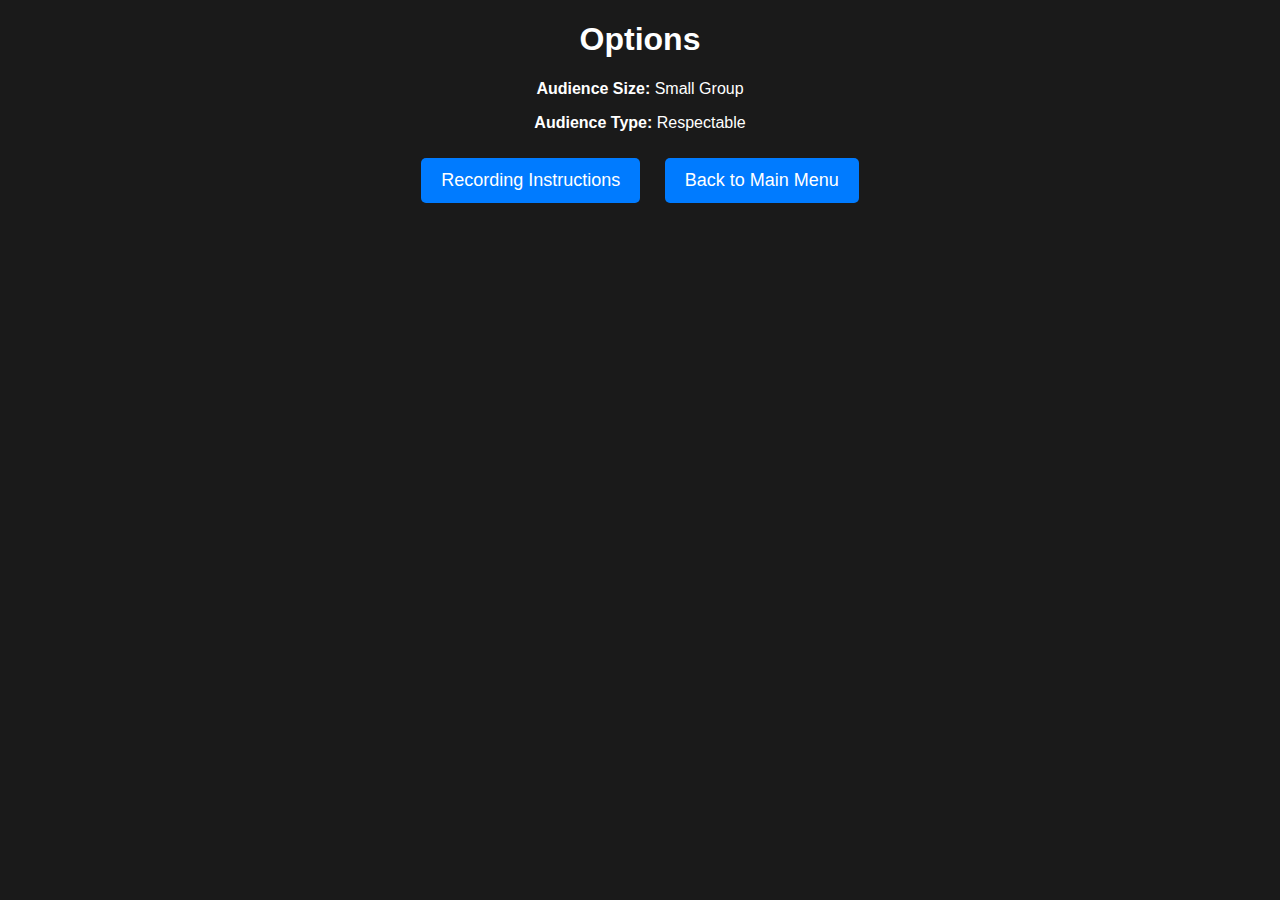
<file: options.html>
<!DOCTYPE html>
<html lang="en">
<head>
    <meta charset="UTF-8">
    <meta name="viewport" content="width=device-width, initial-scale=1.0">
    <title>Options</title>
    <link rel="stylesheet" href="style.css">
</head>
<body>
    <h1>Options</h1>

    <div class="options-container">
        <p><strong>Audience Size:</strong> Small Group </p>
        <p><strong>Audience Type:</strong> Respectable</p>
        
        <button id="recordingBtn">Recording Instructions</button>
        <button id="backBtn">Back to Main Menu</button>
    </div>

    <script>
        document.getElementById("recordingBtn").addEventListener("click", function() {
            window.location.href = "recording.html";
        });

        document.getElementById("backBtn").addEventListener("click", function() {
            window.location.href = "index.html";
        });
    </script>
</body>
</html>
</file>
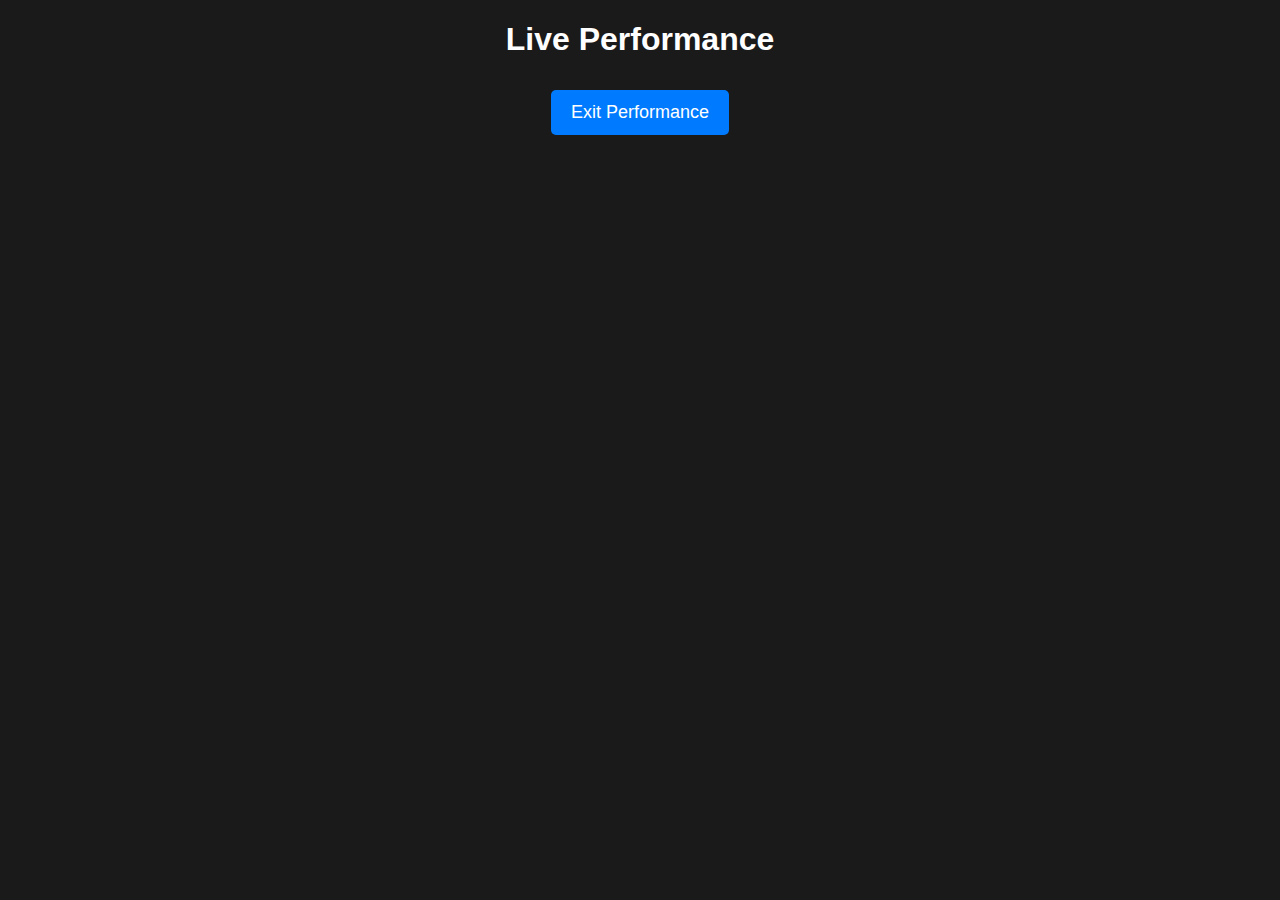
<file: performance.html>
<!DOCTYPE html>
<html lang="en">
<head>
    <meta charset="UTF-8">
    <meta name="viewport" content="width=device-width, initial-scale=1.0">
    <title>Performance</title>
    <link rel="stylesheet" href="style.css">
</head>
<body>
    <h1>Live Performance</h1>
    <button id="exitPerformance">Exit Performance</button>

    <script>
        document.getElementById("exitPerformance").addEventListener("click", function() {
            window.location.href = "exit.html";
        });
    </script>
</body>
</html>
</file>
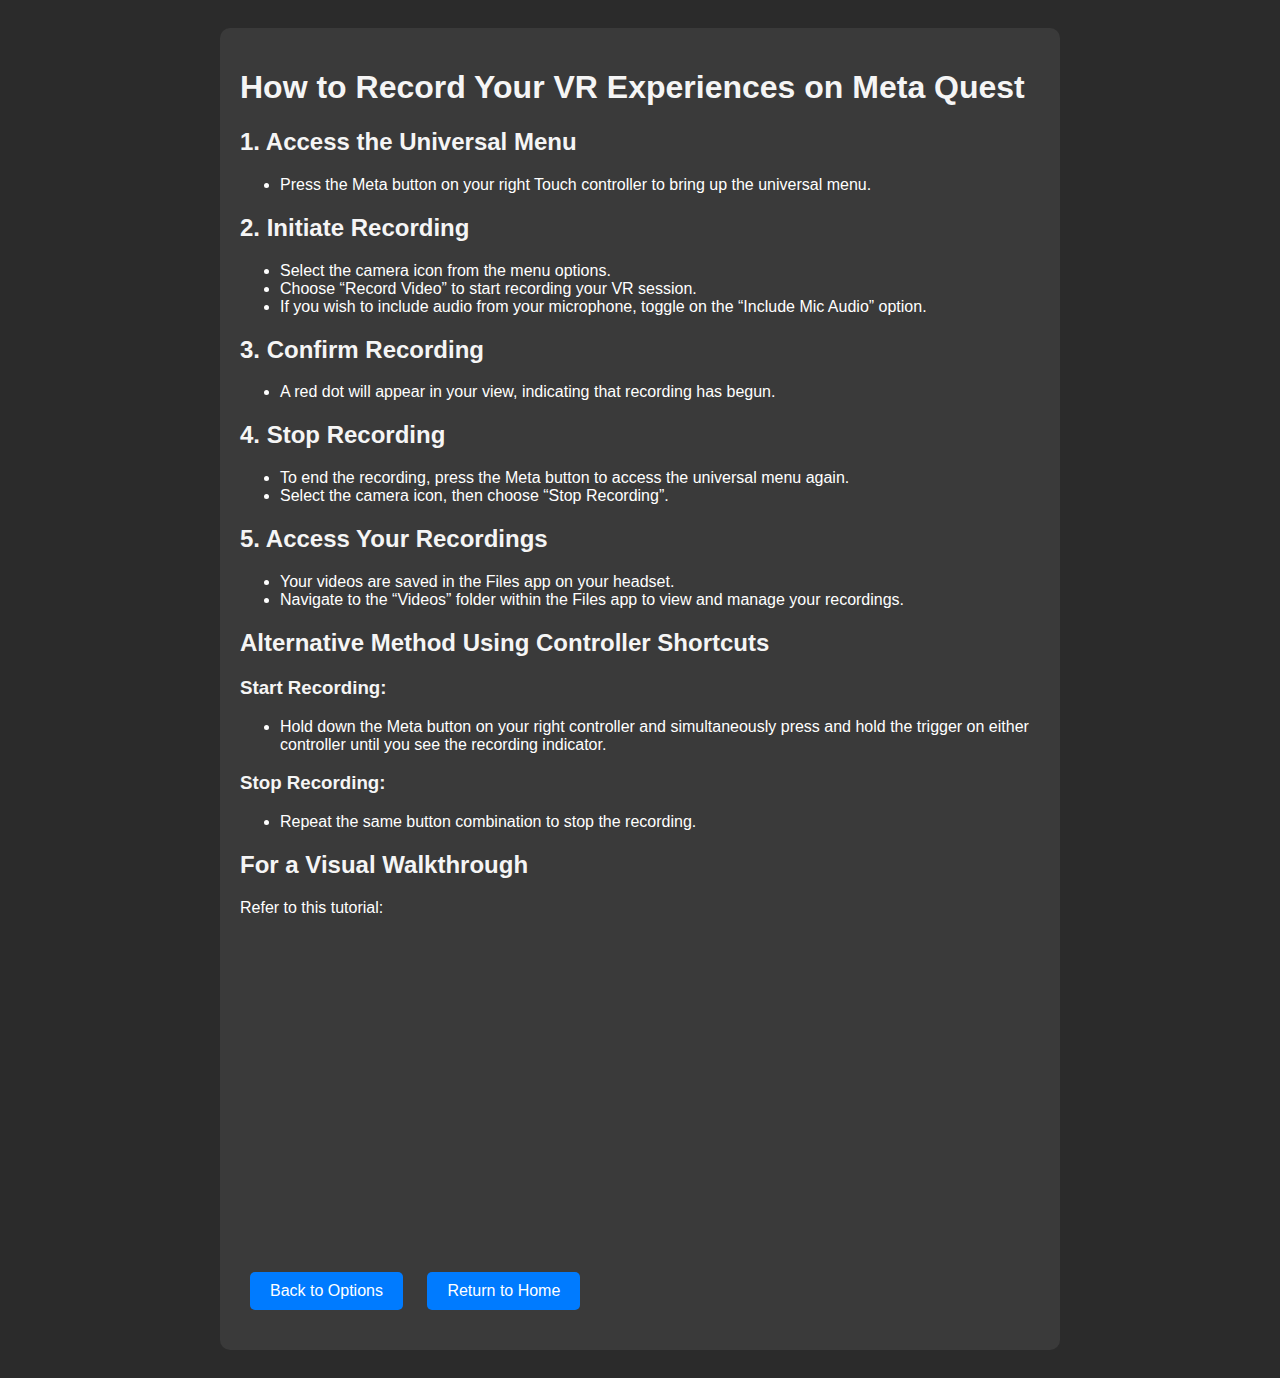
<file: recording.html>
<!DOCTYPE html>
<html lang="en">
<head>
    <meta charset="UTF-8">
    <meta name="viewport" content="width=device-width, initial-scale=1.0">
    <title>Recording Instructions</title>
    <style>
        body {
            background-color: #2b2b2b; /* Deep charcoal background */
            color: white;
            font-family: Arial, sans-serif;
            padding: 20px;
            text-align: center;
        }
        .container {
            background-color: #3a3a3a; /* Warm graphite div */
            padding: 20px;
            border-radius: 10px;
            max-width: 800px;
            margin: auto;
            text-align: left;
        }
        h1, h2, h3 {
            color: #f5f5f5;
        }
        a {
            color: #1e90ff;
        }
        button {
            display: inline-block;
            padding: 10px 20px;
            margin: 20px 10px;
            font-size: 16px;
            background-color: #007BFF;
            color: white;
            border: none;
            border-radius: 5px;
            cursor: pointer;
            transition: 0.3s;
        }
        button:hover {
            background-color: #0056b3;
        }
    </style>
</head>
<body>
    <div class="container">
        <h1>How to Record Your VR Experiences on Meta Quest</h1>
        
        <h2>1. Access the Universal Menu</h2>
        <ul>
            <li>Press the Meta button on your right Touch controller to bring up the universal menu.</li>
        </ul>
        
        <h2>2. Initiate Recording</h2>
        <ul>
            <li>Select the camera icon from the menu options.</li>
            <li>Choose “Record Video” to start recording your VR session.</li>
            <li>If you wish to include audio from your microphone, toggle on the “Include Mic Audio” option.</li>
        </ul>
        
        <h2>3. Confirm Recording</h2>
        <ul>
            <li>A red dot will appear in your view, indicating that recording has begun.</li>
        </ul>
        
        <h2>4. Stop Recording</h2>
        <ul>
            <li>To end the recording, press the Meta button to access the universal menu again.</li>
            <li>Select the camera icon, then choose “Stop Recording”.</li>
        </ul>
        
        <h2>5. Access Your Recordings</h2>
        <ul>
            <li>Your videos are saved in the Files app on your headset.</li>
            <li>Navigate to the “Videos” folder within the Files app to view and manage your recordings.</li>
        </ul>
        
        <h2>Alternative Method Using Controller Shortcuts</h2>
        <h3>Start Recording:</h3>
        <ul>
            <li>Hold down the Meta button on your right controller and simultaneously press and hold the trigger on either controller until you see the recording indicator.</li>
        </ul>
        
        <h3>Stop Recording:</h3>
        <ul>
            <li>Repeat the same button combination to stop the recording.</li>
        </ul>
        
        <h2>For a Visual Walkthrough</h2>
        <p>Refer to this tutorial:</p>
        <iframe width="560" height="315" src="https://www.youtube.com/embed/EqxQo3a1ER8" frameborder="0" allowfullscreen></iframe>
    
        <!-- Navigation Buttons -->
        <div>
            <button id="backToOptions">Back to Options</button>
            <button id="returnHome">Return to Home</button>
        </div>
    </div>

    <script>
        document.getElementById("backToOptions").addEventListener("click", function() {
            window.location.href = "options.html";
        });

        document.getElementById("returnHome").addEventListener("click", function() {
            window.location.href = "index.html"; // ✅ Navigates back to the home screen
        });
    </script>
</body>
</html>
</file>
<file: style.css>
body {
    text-align: center;
    font-family: Arial, sans-serif;
    background-color: #1a1a1a;
    color: white;
}

button {
    padding: 12px 20px;
    margin: 10px;
    font-size: 18px;
    background-color: #007BFF;
    color: white;
    border: none;
    cursor: pointer;
    transition: 0.3s ease-in-out;
    border-radius: 5px;
}

button:hover {
    background-color: #0056b3;
    transform: scale(1.1);
}
</file>
